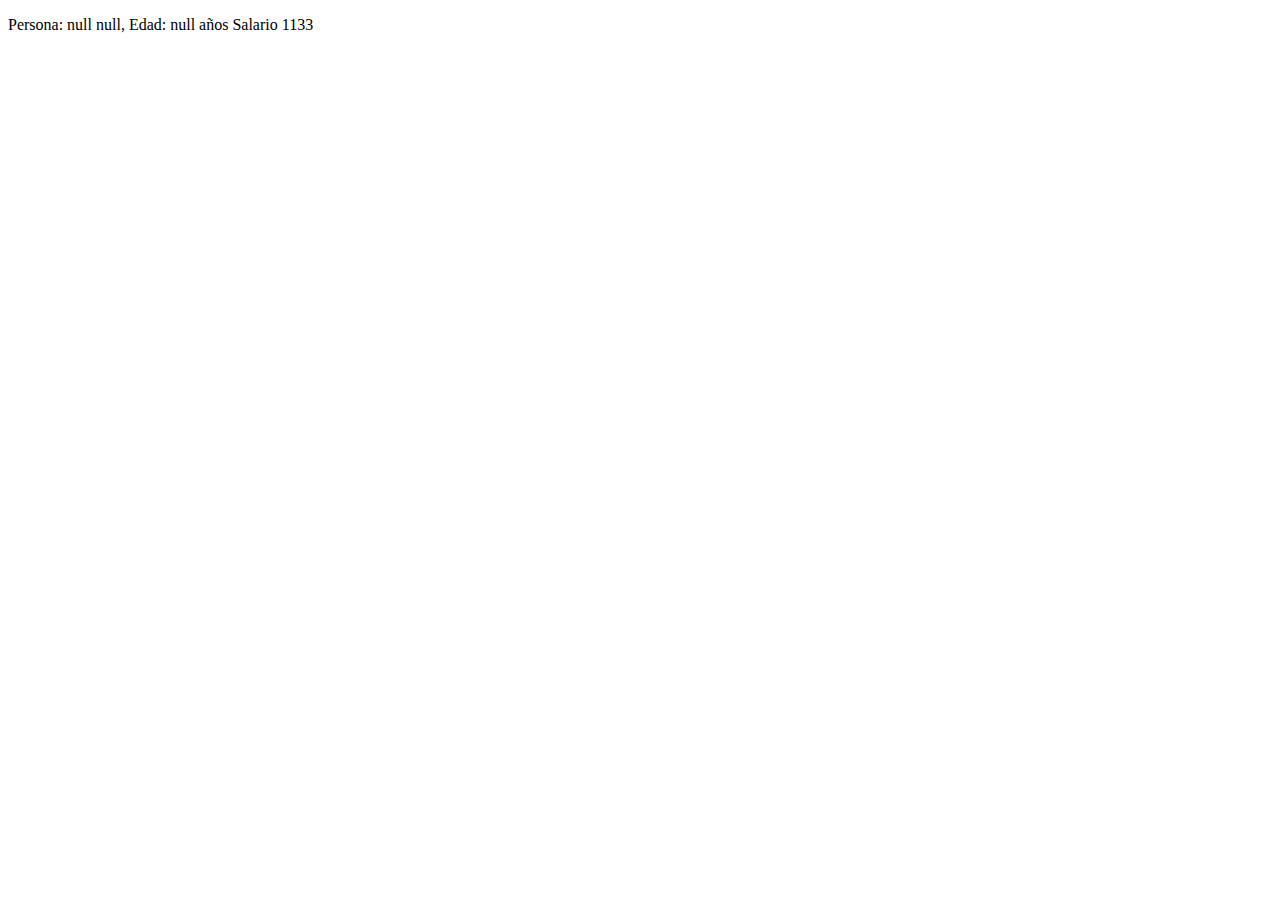
<file: book-exercices/unit3/practice3.5/index.html>
<!DOCTYPE html>
<html lang="en">
<head>
    <meta charset="UTF-8">
    <meta http-equiv="X-UA-Compatible" content="IE=edge">
    <meta name="viewport" content="width=device-width, initial-scale=1.0">
    <title>Cálculo de salario</title>
</head>
<body>
  <script src="./practise3.5.js"></script>  
</body>
</html>
</file>
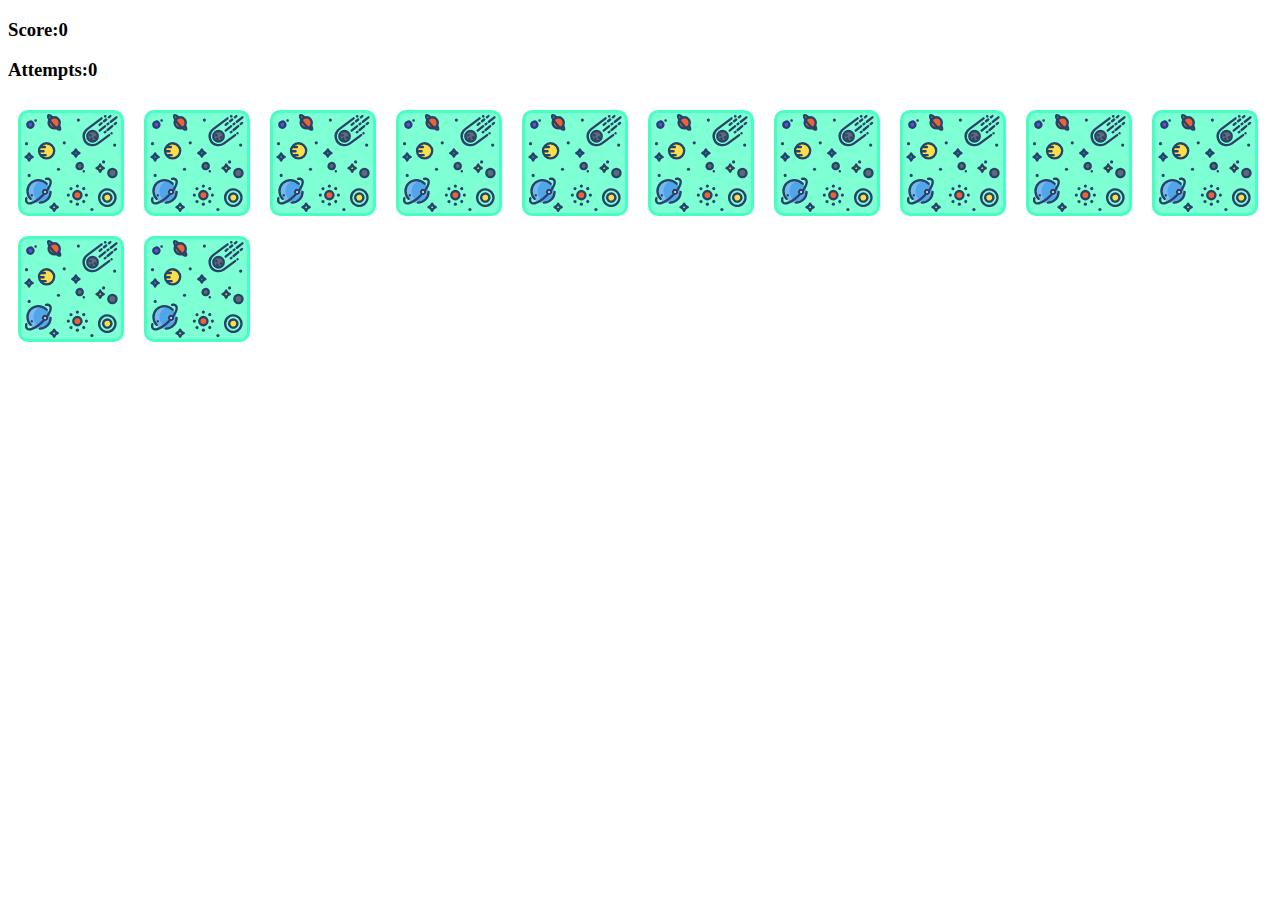
<file: extra/exercise-1.html>
<!doctype html>
<html lang="en">
<head>
    <meta charset="UTF-8">
    <meta name="viewport"
          content="width=device-width, user-scalable=no, initial-scale=1.0, maximum-scale=1.0, minimum-scale=1.0">
    <meta http-equiv="X-UA-Compatible" content="ie=edge">
    <title>Document</title>
    <link rel="stylesheet" href="exercise-1.css">
    <script src="exercise-1.js" defer></script>
</head>
<body>

    <h3>Score:<span  data-function="score">0</span></h3>
    <h3>Attempts:<span  data-function="attempts">0</span></h3>

    <div data-function="grid" class="b-grid"></div>
</body>
</html>
</file>
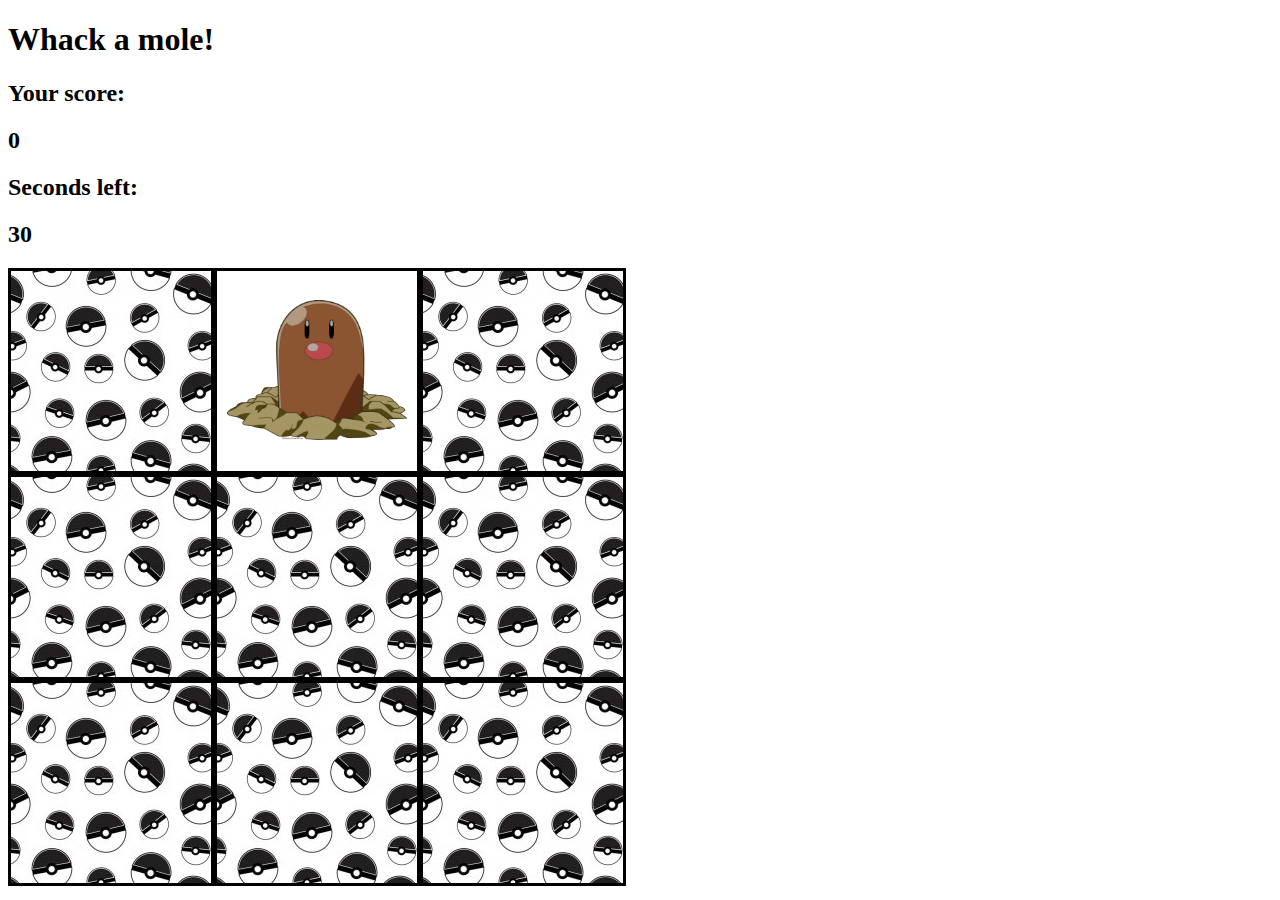
<file: extra/exercise-2.html>
<!DOCTYPE html>
<html lang="en" dir="ltr">
  <head>
    <meta charset="utf-8">
    <title>Whack a mole</title>
    <link rel="stylesheet" href="exercise-2.css">
    <script src="exercise-2.js" defer></script>

  </head>
  <body>

      <h1>Whack a mole!</h1>

        <h2>Your score:</h2>
        <h2 data-function="score">0</h2>

        <h2>Seconds left:</h2>
         <h2 data-function="time-left">30</h2>

      <div class="b-grid">
        <div data-function="square" class="b-square"></div>
        <div data-function="square" class="b-square"></div>
        <div data-function="square" class="b-square"></div>
        <div data-function="square" class="b-square"></div>
        <div data-function="square" class="b-square"></div>
        <div data-function="square" class="b-square"></div>
        <div data-function="square" class="b-square"></div>
        <div data-function="square" class="b-square"></div>
        <div data-function="square" class="b-square"></div>
      </div>

  </body>
</html>
</file>
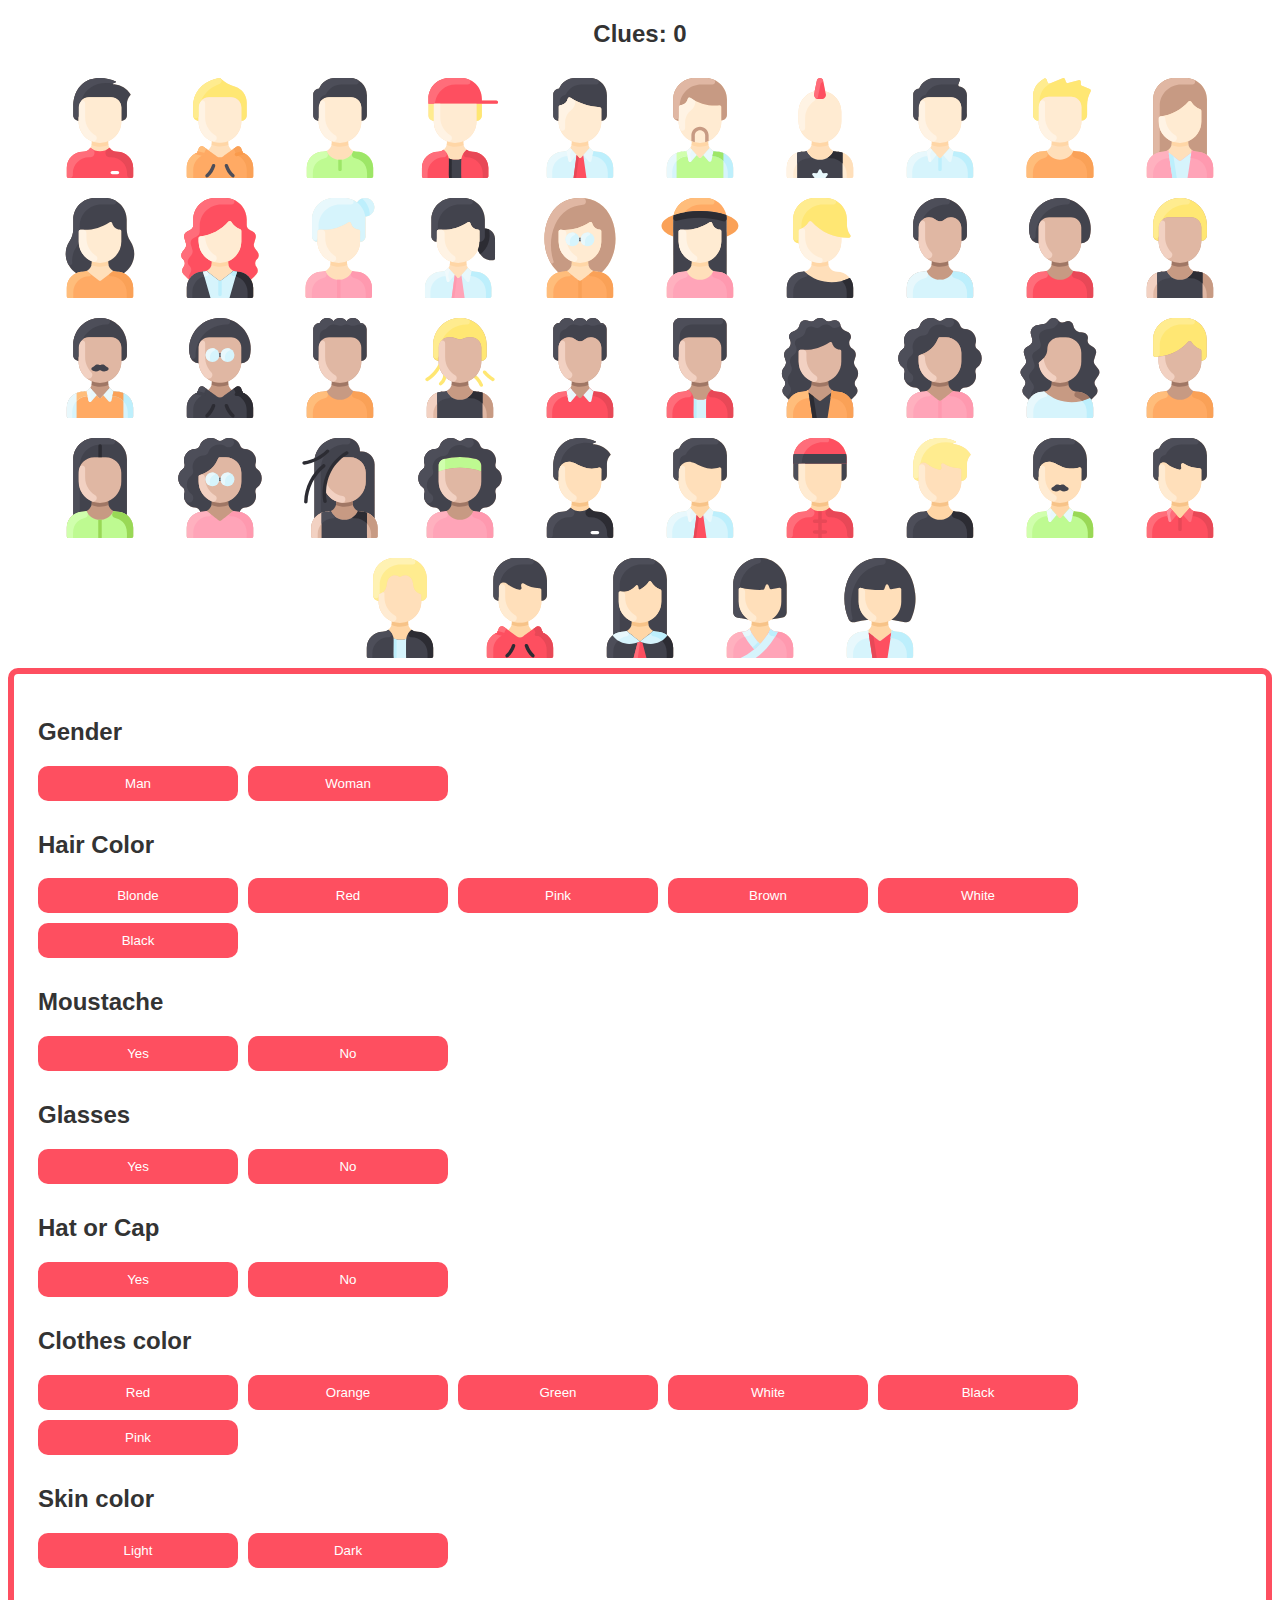
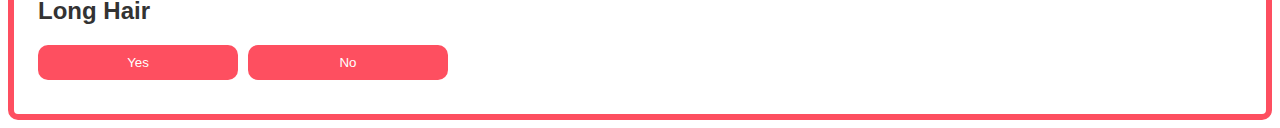
<file: extra/exercise-3.html>
<!doctype html>
<html lang="en">
<head>
    <meta charset="UTF-8">
    <meta name="viewport"
          content="width=device-width, user-scalable=no, initial-scale=1.0, maximum-scale=1.0, minimum-scale=1.0">
    <meta http-equiv="X-UA-Compatible" content="ie=edge">
    <title>Document</title>
    <link rel="stylesheet" href="exercise-3.css">
    <script src="exercise-3.js" defer></script>
</head>
<body>
<h2 class="b-clues">Clues: <span data-function="clueCount">0</span></h2>
<div data-function="boardGame" class="b-board-game"></div>
<div data-function="questions" class="b-questions">
</div>
</body>
</html>
</file>
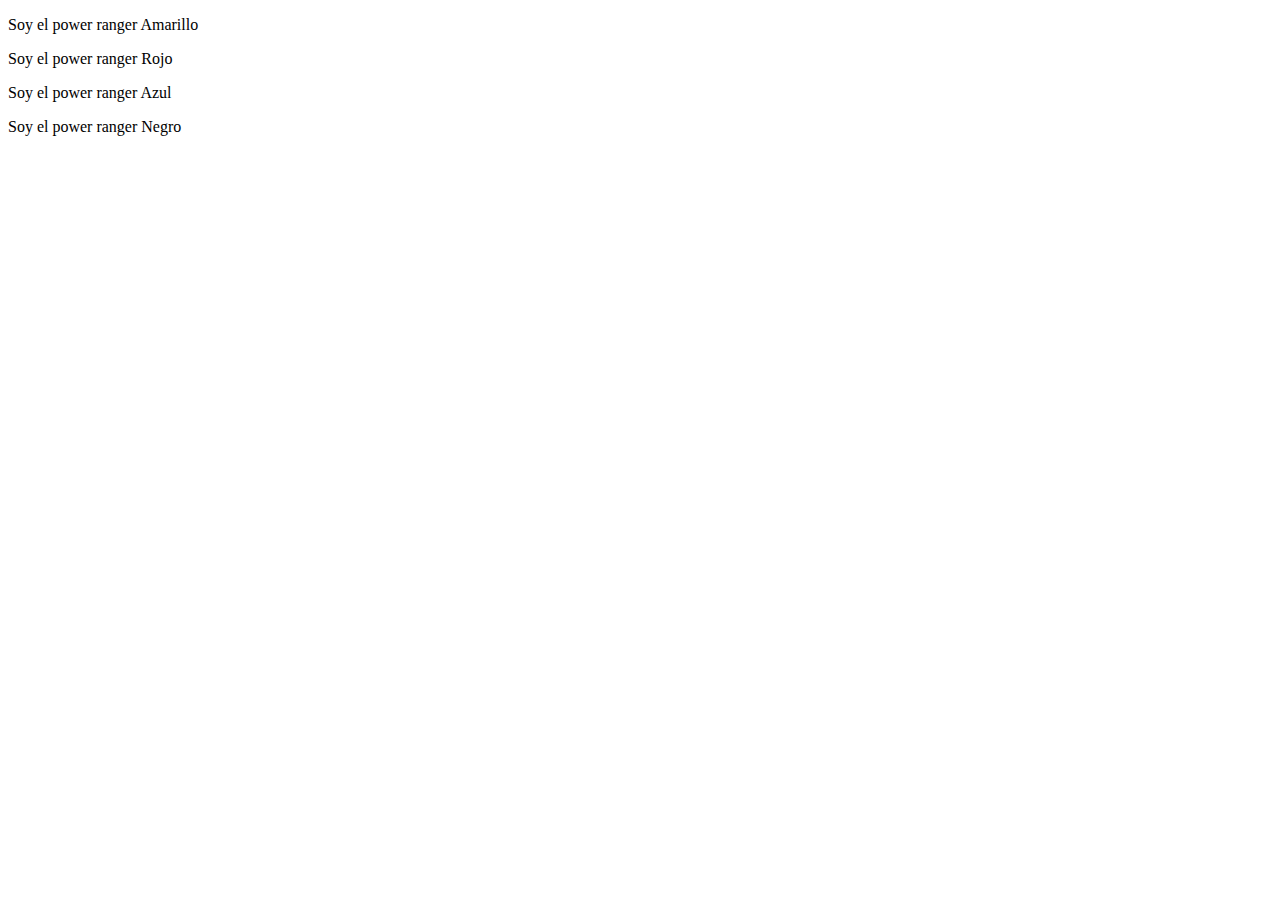
<file: S3/1.dom-selectors/exercise-3.html>
<!DOCTYPE html>
<html lang="en">
<head>
    <meta charset="UTF-8">
    <meta name="viewport" content="width=device-width, initial-scale=1.0">
    <script src="exercise-3.js" defer></script>
    <title>Document</title>
</head>
<body>
    <p>Soy el power ranger Amarillo</p>
    <p>Soy el power ranger Rojo</p>
    <p>Soy el power ranger Azul</p>
    <p>Soy el power ranger Negro</p>
</body>
</html>
</file>
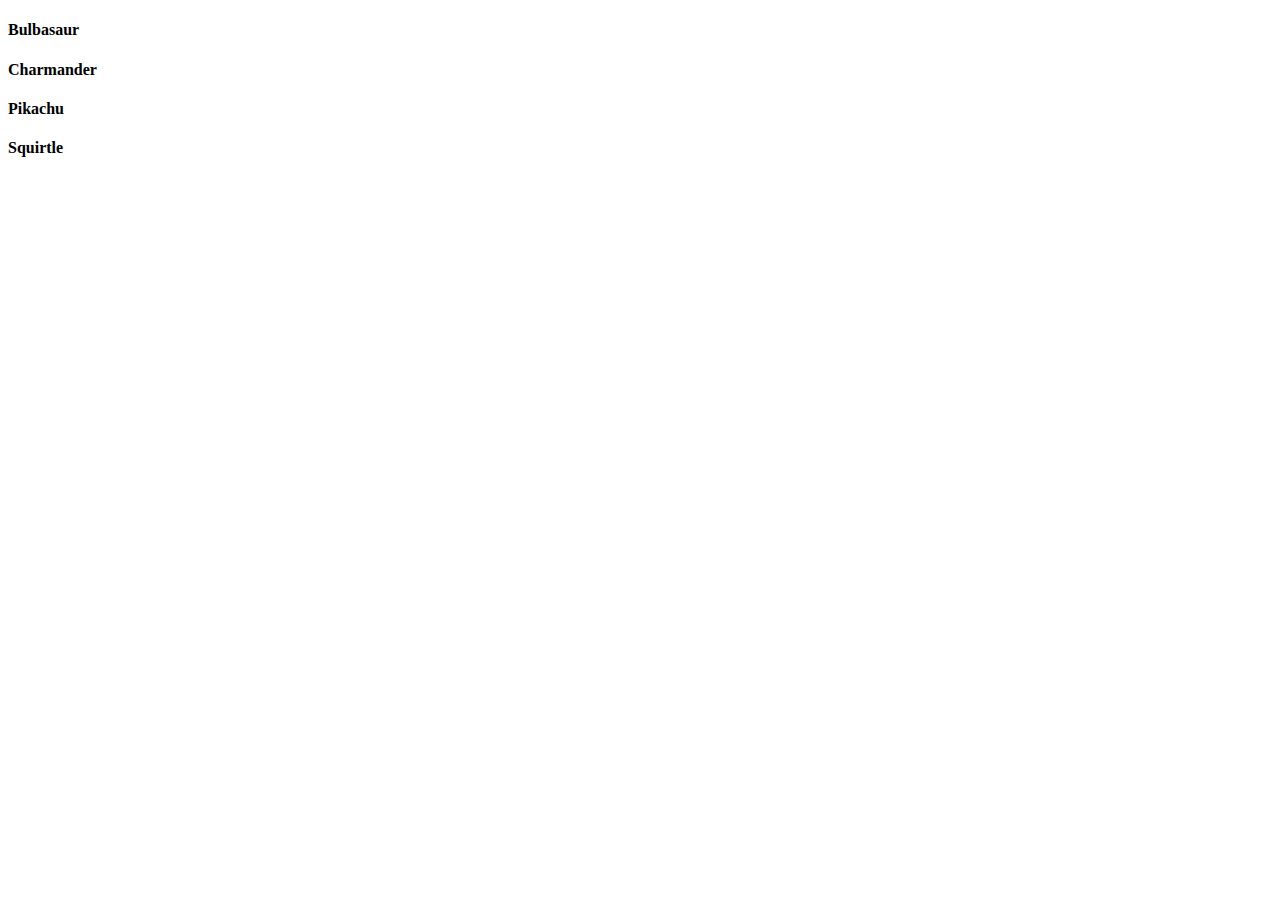
<file: S3/1.dom-selectors/exercise-4.html>
<!DOCTYPE html>
<html lang="en">
<head>
    <meta charset="UTF-8">
    <meta name="viewport" content="width=device-width, initial-scale=1.0">
    <script src="exercise-4.js" defer></script>
    <title>Document</title>
</head>
<body>
    <h4 class="pokemon">Bulbasaur</h4>
    <h4 class="pokemon">Charmander</h4>
    <h4 class="pokemon">Pikachu</h4>
    <h4 class="pokemon">Squirtle</h4>
</body>
</html>
</file>
<file: extra/exercise-1.css>
.b-grid {
    display: flex;
    flex-wrap: wrap;
}

.b-grid img {
    width: 100px;
    margin: 10px;
    border: 3px solid #48ffc2;
    border-radius: 10px;
    background-color: aquamarine;
}
</file>
<file: extra/exercise-2.css>
.b-square {
    width: 200px;
    height: 200px;
    border: 3px solid #000000;
    background-image: url(public/exercise-2/bg.jpg);
}

.b-grid {
    display: flex;
    flex-flow: row wrap;
    justify-content: center;
    align-content: center;
    width: 618px;
    height: 618px;
}

.b-mole {
    background-image: url('public/exercise-2/mole.png');
    background-size: 90%;
    background-repeat: no-repeat;
    background-position: center;
}
</file>
<file: extra/exercise-3.css>
.b-board-game {
    display: flex;
    flex-wrap: wrap;
    justify-content: center;
}

.b-board-game img {
    width: 100px;
    cursor: pointer;
    margin: 10px;
}

.b-questions {
    display: flex;
    flex-direction: column;
    border: 6px solid #FE4F60;
    border-radius: 10px;
    padding: 24px;
}

.b-clues {
    width: 100%;
    text-align: center;
}

.b-questions h2, h2 {
    font-family: Arial;
    color: #333333
}

.b-questions button {
    border-radius: 10px;
    min-width: 200px;
    padding: 10px;
    background-color: #FE4F60;
    color: #FFFFFF;
    border: 0;
    margin-right: 10px;
    margin-bottom: 10px;
    cursor: pointer;
}
</file>
